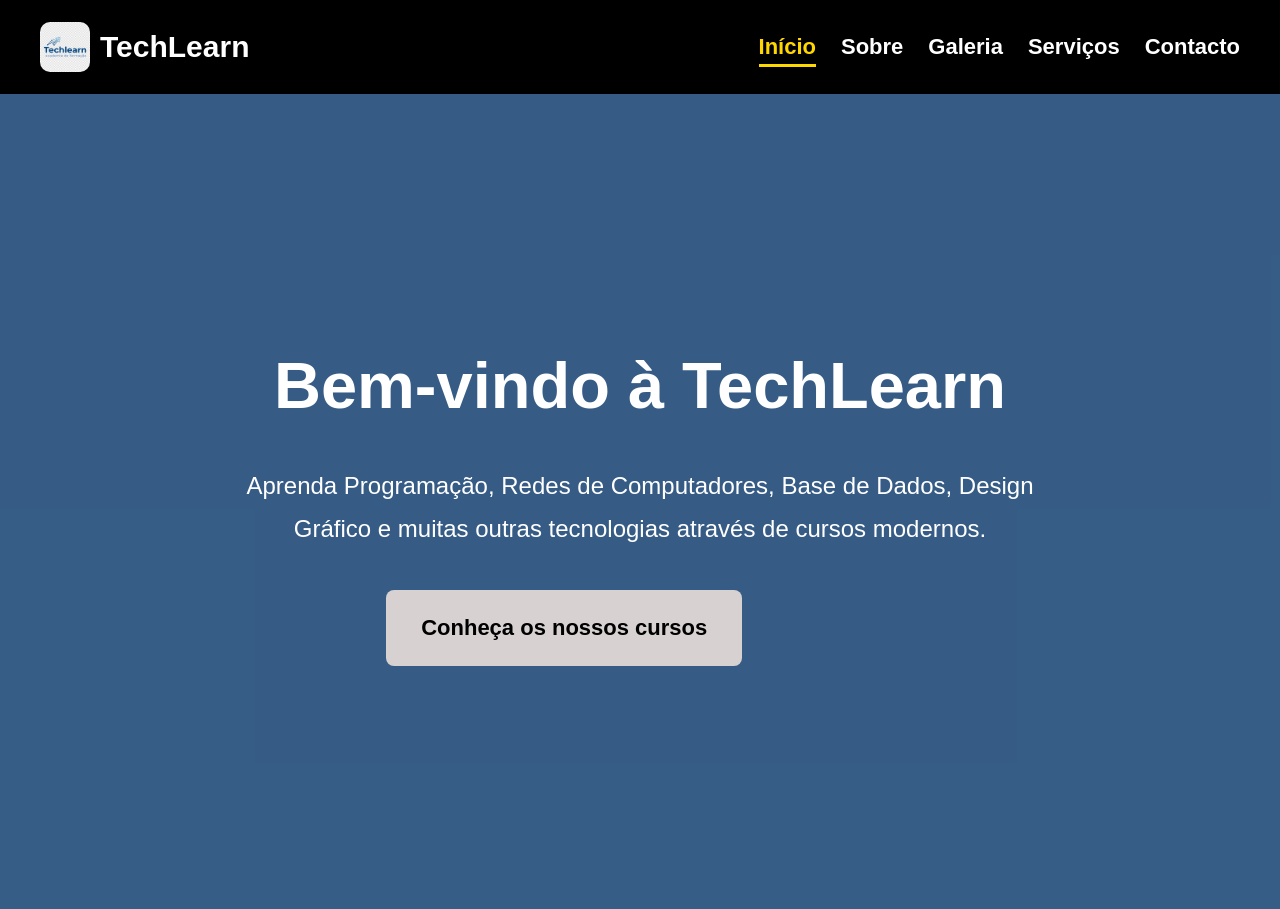
<file: index.html>
<!DOCTYPE html>
<html lang="pt">
<head>
    <meta charset="UTF-8">
    <meta name="viewport" content="width=device-width, initial-scale=1.0">
    <title>TechLearn - Início</title>
    <link rel="stylesheet" href="style.css">
</head>

<body>

<header>

    <div class="logo">
        <img class="lg" src="techlearn_logo.png" alt="Logo TechLearn">
        <span>TechLearn</span>
    </div>

    <input type="checkbox" id="menu">

    <label for="menu" class="icone">☰</label>

<nav>
    <ul>
        <li><a href="index.html" class="pagina-atual">Início</a></li>
        <li><a href="sobre.html">Sobre</a></li>
        <li><a href="Galeria.html">Galeria</a></li>
        <li><a href="serviço.html">Serviços</a></li>
        <li><a href="contactos.html">Contacto</a></li>
    </ul>
</nav>

</header>

<section class="banner">

    <video autoplay muted loop playsinline class="video-fundo">
        <source src="fundo.mp4" type="video/mp4">
    </video>
    
    <div class="banner-conteudo">
        <h1>Bem-vindo à TechLearn</h1>

        <p>
            Aprenda Programação, Redes de Computadores,
            Base de Dados, Design Gráfico e muitas outras
            tecnologias através de cursos modernos.
        </p>

        <a href="serviço.html" class="botao">
            Conheça os nossos cursos
        </a>
        <a href="Informações das nossas formações .pdf"download class="dwl">Download</a>
    </div>

</section>

</body>
</html>
</file>
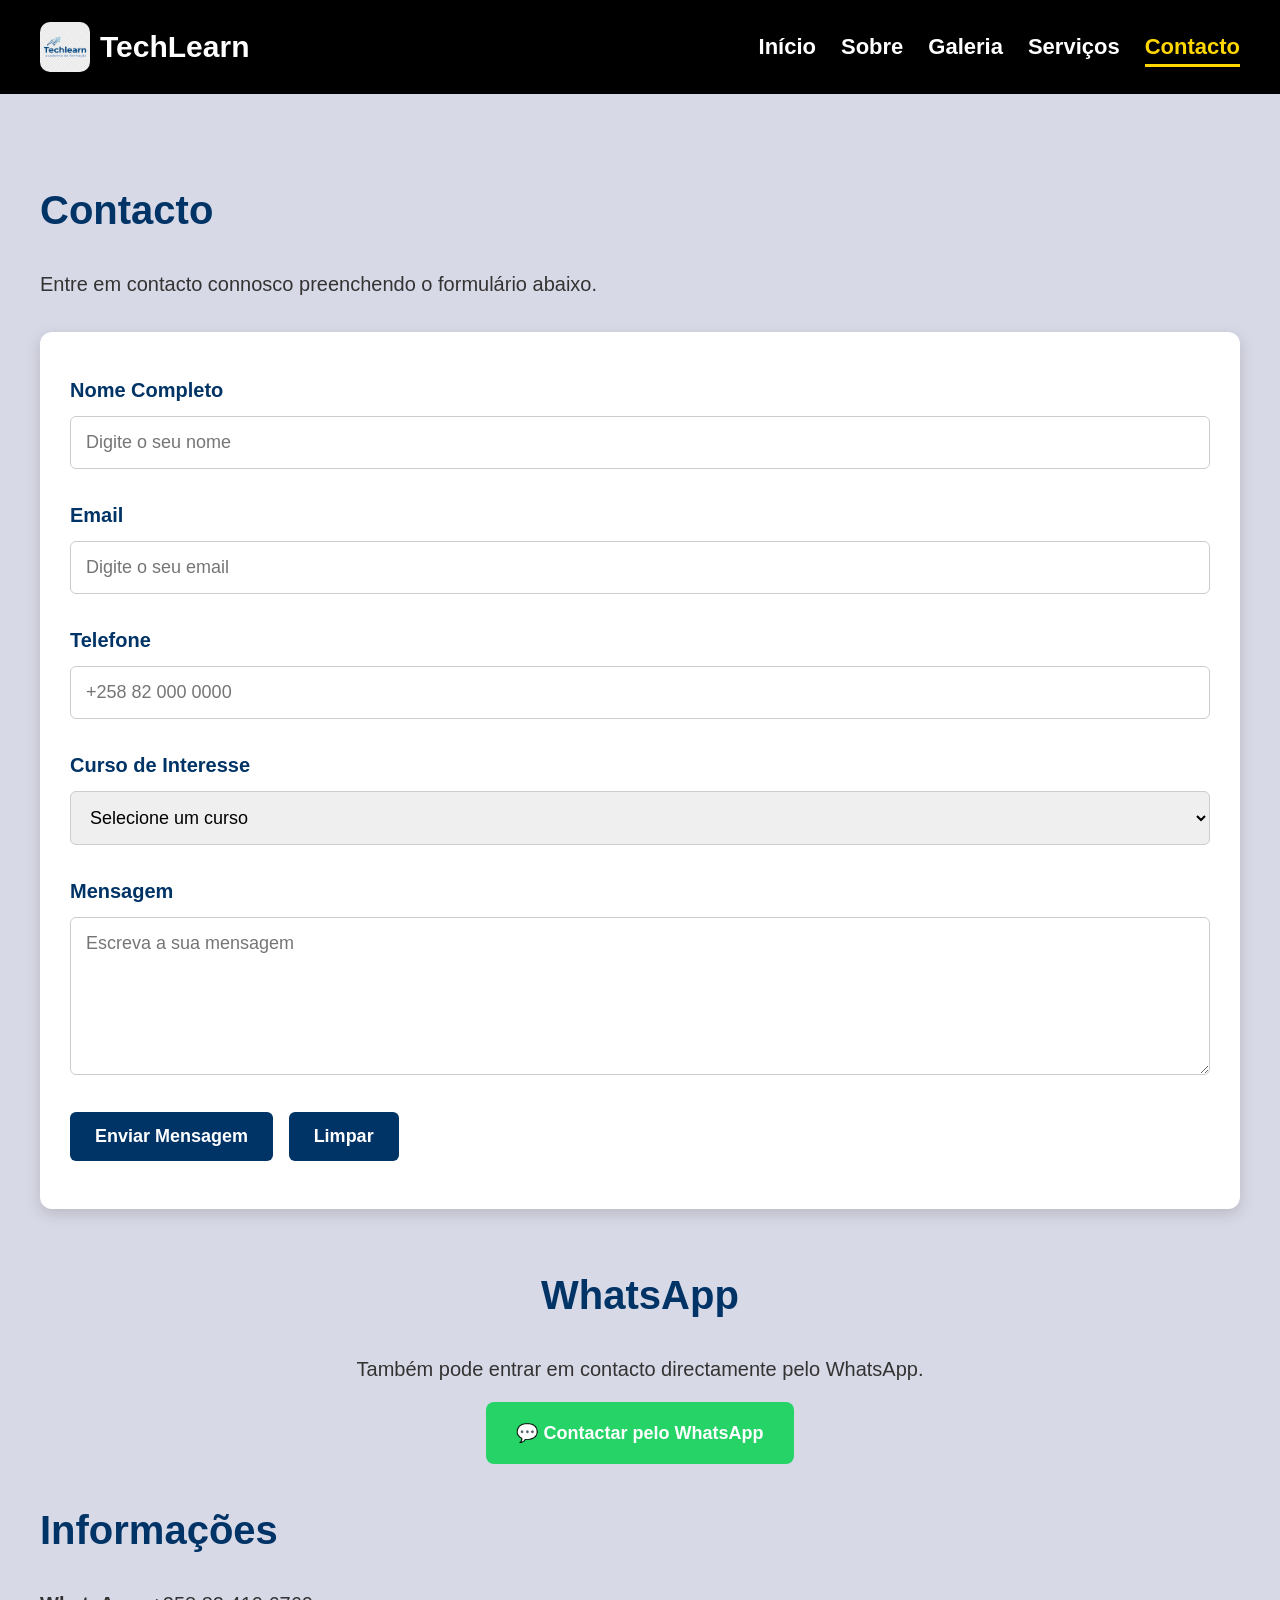
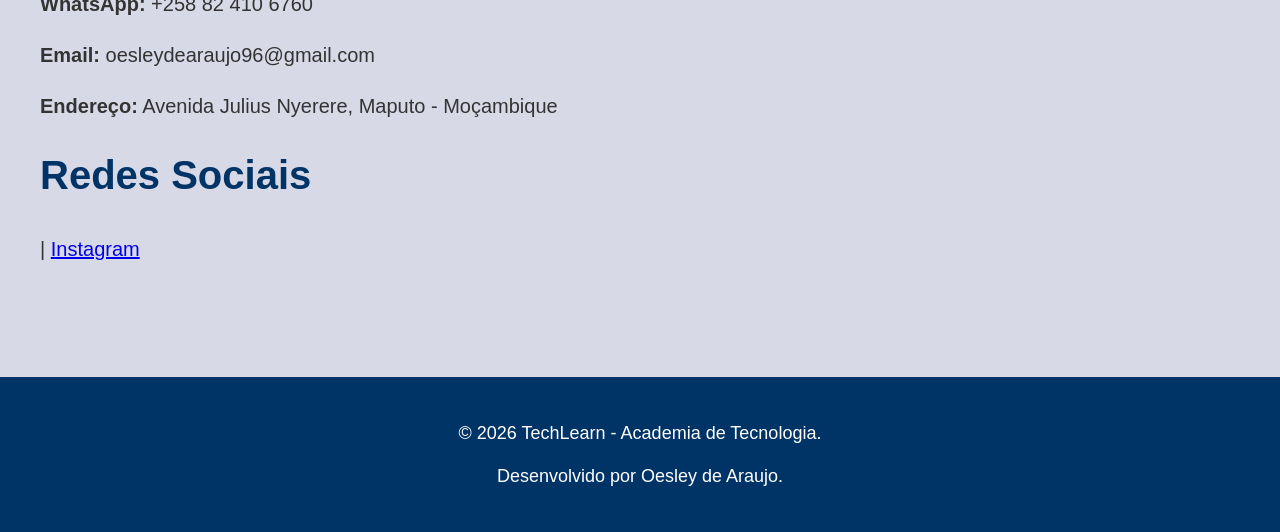
<file: contactos.html>
<!DOCTYPE html>
<html lang="pt">
<head>
    <meta charset="UTF-8">
    <meta name="viewport" content="width=device-width, initial-scale=1.0">

    <title>TechLearn - Contacto</title>

    <link rel="stylesheet" href="style.css">
</head>

<body>

<header>
  <div class="logo">
        <img class="lg" src="techlearn_logo.png" alt="Logo TechLearn">
        <span>TechLearn</span>
    </div>
    <input type="checkbox" id="menu">

    <label for="menu" class="icone">
        ☰
    </label>

<nav>
    <ul>
        <li><a href="index.html">Início</a></li>
        <li><a href="sobre.html">Sobre</a></li>
        <li><a href="Galeria.html">Galeria</a></li>
        <li><a href="serviço.html">Serviços</a></li>
        <li><a href="contactos.html" class="pagina-atual">Contacto</a></li>
    </ul>
</nav>

</header>


<section class="pagina">

    <div class="conteudo">

        <h2>Contacto</h2>

        <p>
            Entre em contacto connosco preenchendo o formulário abaixo.
        </p>


        <form
            action="https://formsubmit.co/oesleydearaujo96@gmail.com"
            method="POST"
        >

            <label for="nome">
                Nome Completo
            </label>

            <input
                type="text"
                id="nome"
                name="Nome"
                placeholder="Digite o seu nome"
                required
            >


            <label for="email">
                Email
            </label>

            <input
                type="email"
                id="email"
                name="Email"
                placeholder="Digite o seu email"
                required
            >


            <label for="telefone">
                Telefone
            </label>

            <input
                type="tel"
                id="telefone"
                name="Telefone"
                placeholder="+258 82 000 0000"
            >


            <label for="curso">
                Curso de Interesse
            </label>

            <select
                id="curso"
                name="Curso de Interesse"
                required
            >

                <option value="">
                    Selecione um curso
                </option>

                <option value="Programação Web">
                    Programação Web
                </option>

                <option value="Redes de Computadores">
                    Redes de Computadores
                </option>

                <option value="Base de Dados">
                    Base de Dados
                </option>

                <option value="Design Gráfico">
                    Design Gráfico
                </option>

                <option value="Manutenção de Computadores">
                    Manutenção de Computadores
                </option>

                <option value="Suporte Técnico">
                    Suporte Técnico
                </option>

            </select>


            <label for="mensagem">
                Mensagem
            </label>

            <textarea
                id="mensagem"
                name="Mensagem"
                rows="6"
                placeholder="Escreva a sua mensagem"
                required
            ></textarea>


            <input
                type="hidden"
                name="_subject"
                value="Novo contacto recebido pelo site TechLearn"
            >

            <input
                type="hidden"
                name="_captcha"
                value="false"
            >

            <input
                type="hidden"
                name="_template"
                value="table"
            >


            <input
                type="submit"
                value="Enviar Mensagem"
            >

            <input
                type="reset"
                value="Limpar"
            >

        </form>


        <div class="whatsapp-container">

            <h2>WhatsApp</h2>

            <p>
                Também pode entrar em contacto directamente pelo WhatsApp.
            </p>

            <a
                class="whatsapp-btn"
                href="https://wa.me/258824106760?text=Olá%20TechLearn,%20gostaria%20de%20obter%20mais%20informações."
                target="_blank"
                rel="noopener noreferrer"
            >
                💬 Contactar pelo WhatsApp
            </a>

        </div>


        <h2>Informações</h2>

        <p>
            <strong>WhatsApp:</strong>
            +258 82 410 6760
        </p>

        <p>
            <strong>Email:</strong>
            oesleydearaujo96@gmail.com
        </p>

        <p>
            <strong>Endereço:</strong>
            Avenida Julius Nyerere,
            Maputo - Moçambique
        </p>


        <h2>Redes Sociais</h2>

        <p> 
            |

            <a
                href="https://www.instagram.com/oesley_de_araujo/"
                target="_blank"
                rel="noopener noreferrer"  >
                Instagram
            </a>

        </p>

    </div>

</section>


        </p>

    </div>

</section>


<footer>

    <p> © 2026 TechLearn - Academia de Tecnologia. </p>
    
    <p> Desenvolvido por Oesley de Araujo. </p>

</footer>


</body>
</html>
</file>
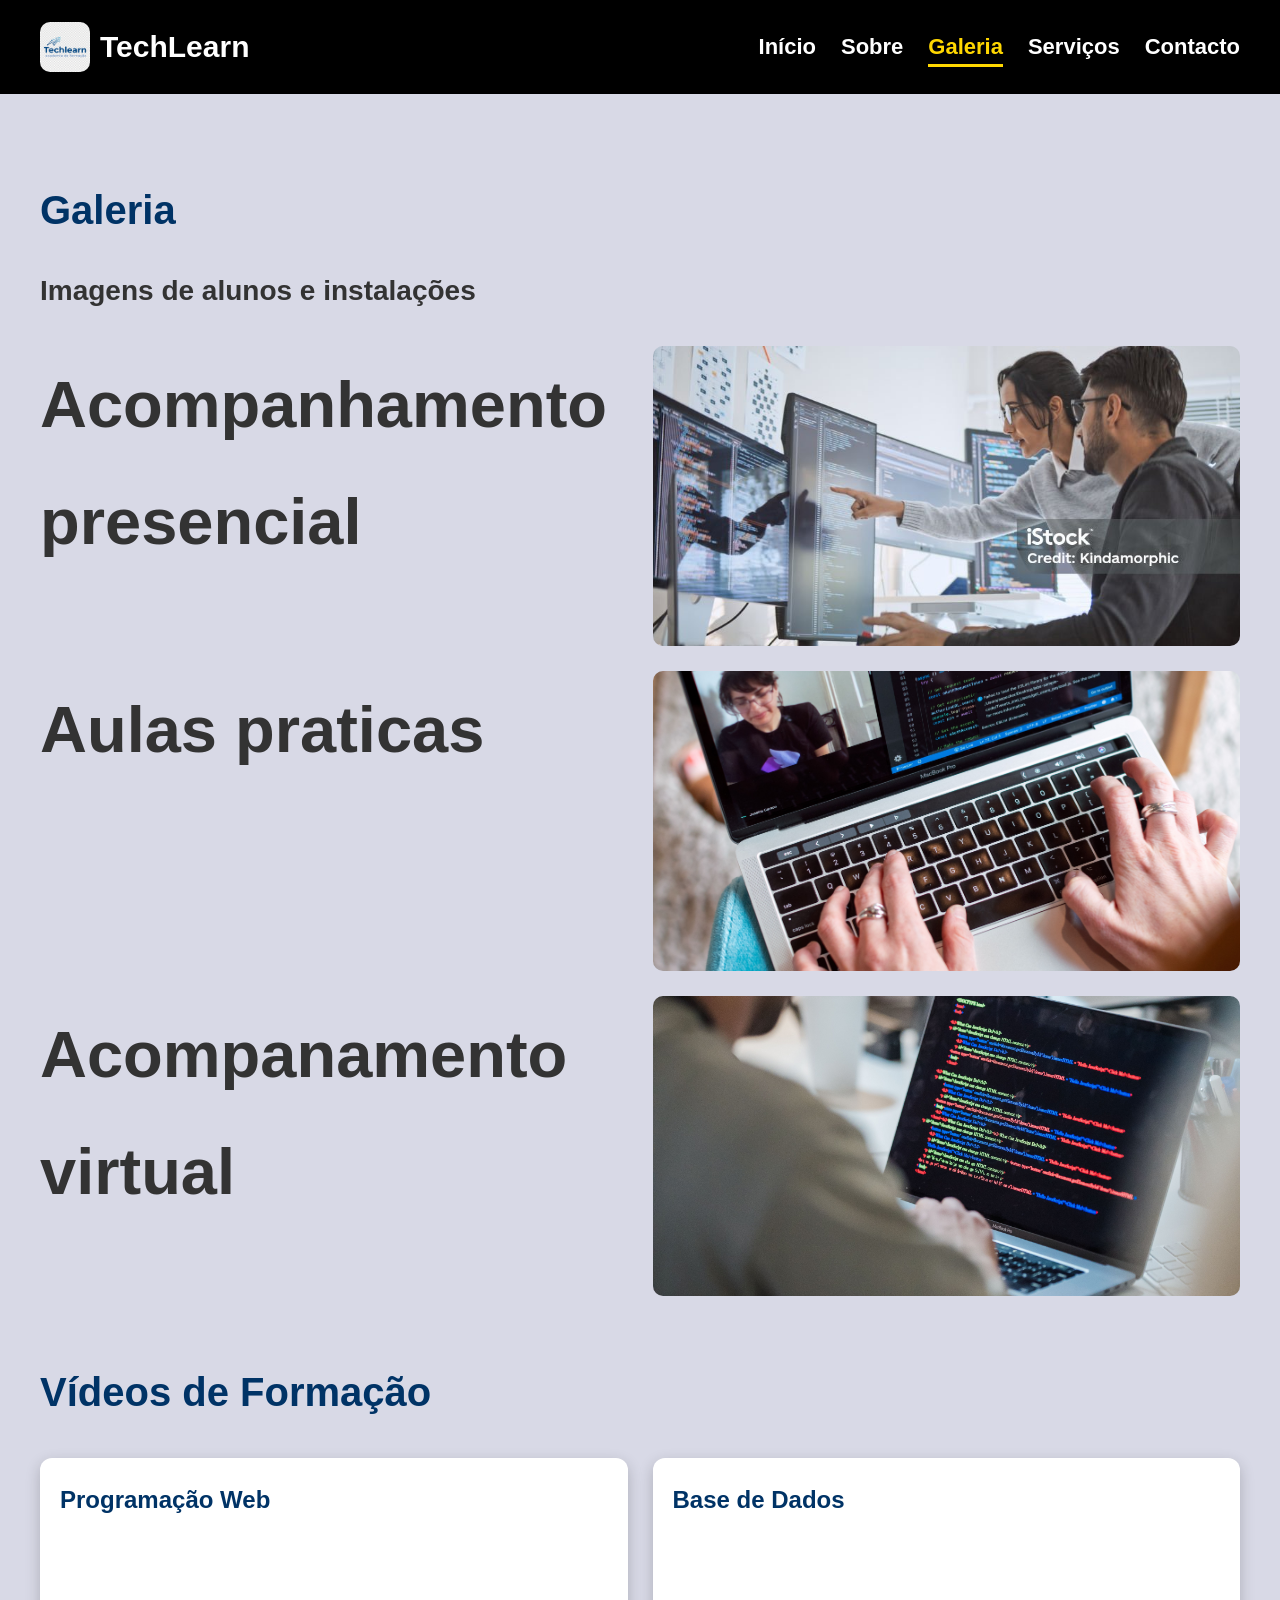
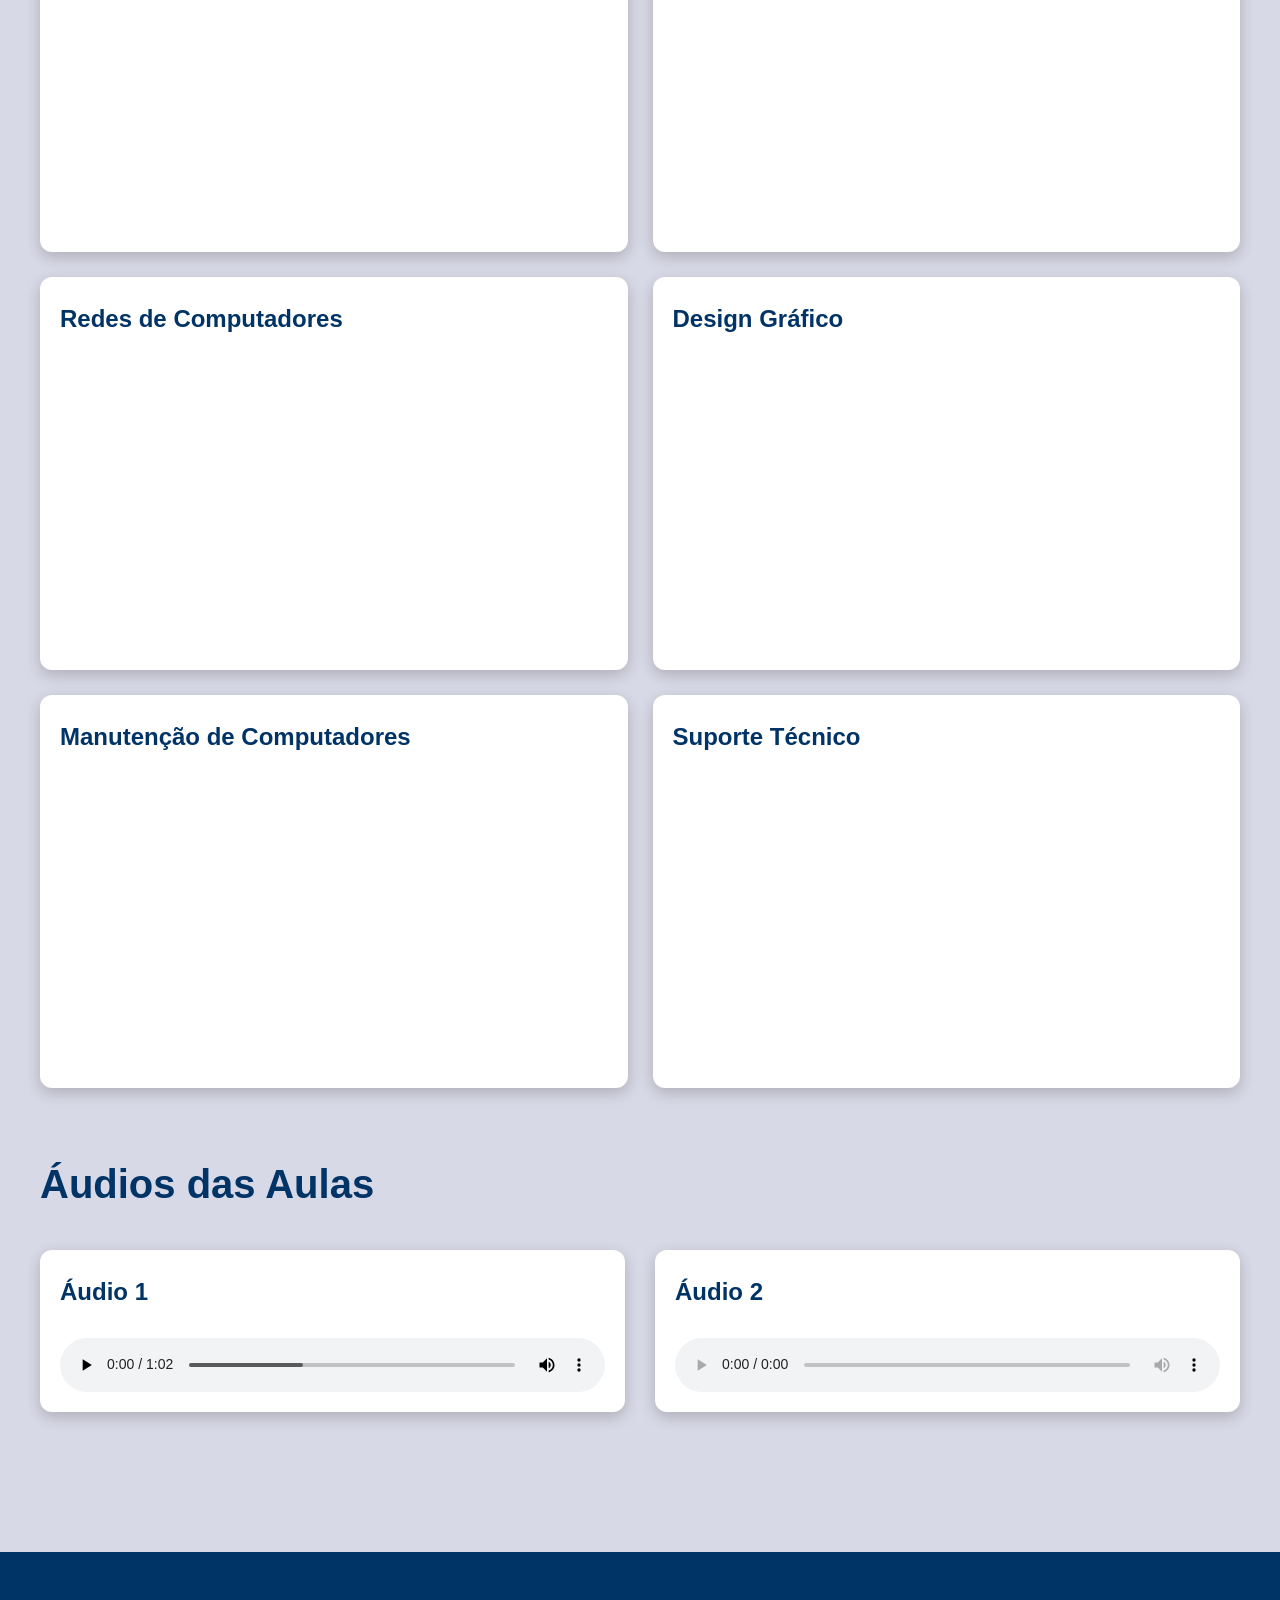
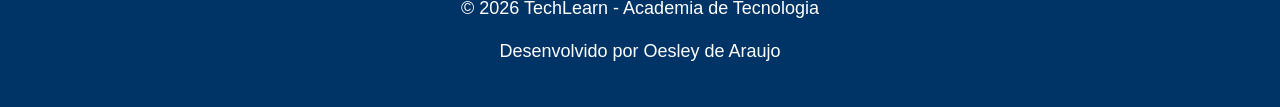
<file: Galeria.html>
<!DOCTYPE html>
<html lang="pt">
<head>
    <meta charset="UTF-8">
    <meta name="viewport" content="width=device-width, initial-scale=1.0">
    <title>TechLearn - Galeria</title>
    <link rel="stylesheet" href="style.css">
</head>

<body>

<header>
      <div class="logo">
        <img class="lg" src="techlearn_logo.png" alt="Logo TechLearn">
        <span>TechLearn</span>
    </div>
    <input type="checkbox" id="menu">
    <label for="menu" class="icone">☰</label>

<nav>
    <ul>
        <li><a href="index.html">Início</a></li>
        <li><a href="sobre.html">Sobre</a></li>
        <li><a href="Galeria.html" class="pagina-atual">Galeria</a></li>
        <li><a href="serviço.html">Serviços</a></li>
        <li><a href="contactos.html">Contacto</a></li>
    </ul>
</nav>
</header>

<section class="pagina">

    <div class="conteudo">

        <h2>Galeria</h2>

        <h3>Imagens de alunos e instalações</h3>

        <div class="galeria-grid">
                <h1> Acompanhamento presencial </h1>
            <img src="op.jpg" alt="Imagem 1">
            <h1> Aulas praticas </h1>
            <img src="pexels-thisisengineering-3861964.jpg" alt="Imagem 2">
            <h1>Acompanamento virtual</h1>
            <img src="pexels-mizunokozuki-12899158.jpg" alt="Imagem 3">
            
        </div>


        <h2>Vídeos de Formação</h2>

        <div class="galeria-grid">

            <div class="video-card">
                <h4>Programação Web</h4>

                <iframe
                 width="560"
                  height="315" 
                  src="https://www.youtube.com/embed/5Hn58p-hYC0?si=hIjaq1DORU5sdslX" 
                  title="YouTube video player" 
                  frameborder="0" 
                  allow="accelerometer; autoplay; clipboard-write; encrypted-media; gyroscope; picture-in-picture; web-share" 
                  referrerpolicy="strict-origin-when-cross-origin" 
                  allowfullscreen>

                </iframe>
            </div>


            <div class="video-card">
                <h4>Base de Dados</h4>

                <iframe
                    src="https://www.youtube.com/embed/7S_tz1z_5bA"
                    title="Base de Dados e SQL"
                    allowfullscreen>
                </iframe>
            </div>


            <div class="video-card">
                <h4>Redes de Computadores</h4>

                <iframe
                    src="https://www.youtube.com/embed/3QhU9jd03a0"
                    title="Redes de Computadores"
                    allowfullscreen>
                </iframe>
            </div>


            <div class="video-card">
                <h4>Design Gráfico</h4>

                <iframe
                    src="https://www.youtube.com/embed/QwOn3MzmRVo"
                    title="Curso de Design Gráfico"
                    allowfullscreen>
                </iframe>
            </div>


            <div class="video-card">
                <h4>Manutenção de Computadores</h4>

                <iframe 
                width="560"
                 height="315" 
                 src="https://www.youtube.com/embed/CGDryR8fdHo?si=LnTK4_0CtOot8Vua" 
                 title="YouTube video player" 
                 frameborder="0" 
                 allow="accelerometer; autoplay; clipboard-write; encrypted-media; gyroscope; picture-in-picture; web-share" 
                 referrerpolicy="strict-origin-when-cross-origin" 
                 allowfullscreen>

                </iframe>
            </div>


            <div class="video-card">
                <h4>Suporte Técnico</h4>

                <iframe
                    src="https://www.youtube.com/embed/27D3N5LKp5k"
                    title="Suporte Técnico"
                    allowfullscreen>
                </iframe>
            </div>

        </div>


        <h2>Áudios das Aulas</h2>

        <div class="audio-list">

            <div class="audio-card">
                <h4>Áudio 1</h4>

                <audio controls>
                    <source src="file _ 08-Sep-26 11.45.14.1 AM.mp3" type="audio/mp3">
                </audio>
            </div>


            <div class="audio-card">
                <h4>Áudio 2</h4>

                <audio controls>
                    <source src=" HOMENS DE NEGÓCIO  (Dalsin e Baratapai) (FullVerse3).m4a " type="audio/mpeg">
                </audio>
            </div>

        </div>

    </div>

</section>
<footer>

    <p>
        © 2026 TechLearn - Academia de Tecnologia
    </p>

    <p>
        Desenvolvido por Oesley de Araujo
    </p>

</footer>
</body>
</html>
</file>
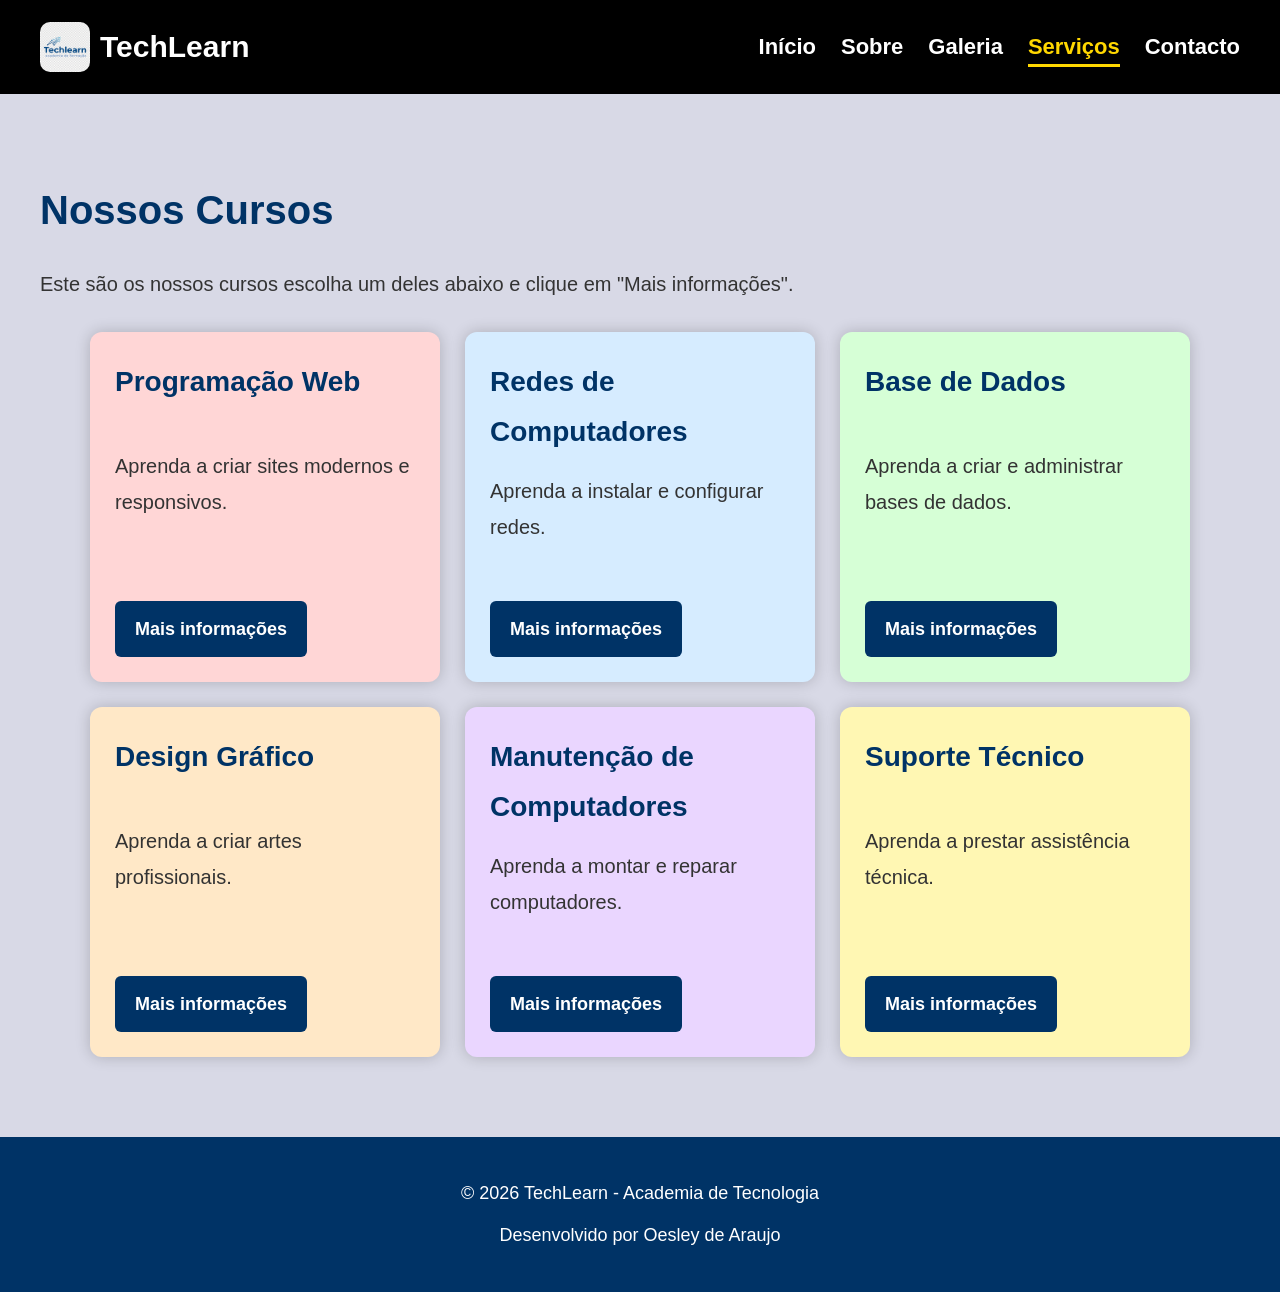
<file: serviço.html>
<!DOCTYPE html>
<html lang="pt">
<head>
    <meta charset="UTF-8">
    <meta name="viewport" content="width=device-width, initial-scale=1.0">
    <title>TechLearn - Cursos</title>
    <link rel="stylesheet" href="style.css">
</head>

<body>

<header>
    <div class="logo">
        <img class="lg" src="techlearn_logo.png" alt="Logo TechLearn">
        <span>TechLearn</span>
    </div>

    <input type="checkbox" id="menu">
    <label for="menu" class="icone">☰</label>

<nav>
    <ul>
        <li><a href="index.html">Início</a></li>
        <li><a href="sobre.html">Sobre</a></li>
        <li><a href="Galeria.html">Galeria</a></li>
        <li><a href="serviço.html" class="pagina-atual">Serviços</a></li>
        <li><a href="contactos.html">Contacto</a></li>
    </ul>
</nav>
</header>

<section class="pagina">

    <div class="conteudo">

        <h2>Nossos Cursos</h2>

        <p>
            Este são os nossos cursos escolha um deles abaixo e clique em
            "Mais informações".
        </p>

        <div class="cards">

            <div class="card card1">
                <h3>Programação Web</h3>

                <p>
                    Aprenda a criar sites modernos e responsivos.
                </p>

                <details>
                    <summary class="botao-card">
                        Mais informações
                    </summary>

                    <h4>Você aprenderá:</h4>

                    <ul>
                        <li>HTML5</li>
                        <li>CSS3</li>
                        <li>JavaScript</li>
                        <li>Formulários</li>
                        <li>Layouts responsivos</li>
                        <li>Animações</li>
                        <li>Publicação de sites</li>
                    </ul>

                    <p><strong>Duração:</strong> 6 meses</p>
                </details>
            </div>


            <div class="card card2">

                <h3>Redes de Computadores</h3>

                <p>
                    Aprenda a instalar e configurar redes.
                </p>

                <details>

                    <summary class="botao-card">
                        Mais informações
                    </summary>

                    <h4>Você aprenderá:</h4>

                    <ul>
                        <li>Cabos e conectores</li>
                        <li>Configuração de routers</li>
                        <li>Endereços IP</li>
                        <li>Redes locais</li>
                        <li>Segurança de redes</li>
                        <li>Wi-Fi</li>
                    </ul>

                    <p><strong>Duração:</strong> 5 meses</p>

                </details>

            </div>


            <div class="card card3">

                <h3>Base de Dados</h3>

                <p>
                    Aprenda a criar e administrar bases de dados.
                </p>

                <details>

                    <summary class="botao-card">
                        Mais informações
                    </summary>

                    <h4>Você aprenderá:</h4>

                    <ul>
                        <li>SQL</li>
                        <li>MySQL</li>
                        <li>PostgreSQL</li>
                        <li>Modelação de dados</li>
                        <li>Consultas</li>
                        <li>Normalização</li>
                    </ul>

                    <p><strong>Duração:</strong> 6 meses</p>

                </details>

            </div>


            <div class="card card4">

                <h3>Design Gráfico</h3>

                <p>
                    Aprenda a criar artes profissionais.
                </p>

                <details>

                    <summary class="botao-card">
                        Mais informações
                    </summary>

                    <h4>Você aprenderá:</h4>

                    <ul>
                        <li>Photoshop</li>
                        <li>Illustrator</li>
                        <li>Logótipos</li>
                        <li>Banners</li>
                        <li>Cartazes</li>
                        <li>Edição de imagens</li>
                    </ul>

                    <p><strong>Duração:</strong> 4 meses</p>

                </details>

            </div>


            <div class="card card5">

                <h3>Manutenção de Computadores</h3>

                <p>
                    Aprenda a montar e reparar computadores.
                </p>

                <details>

                    <summary class="botao-card">
                        Mais informações
                    </summary>

                    <h4>Você aprenderá:</h4>

                    <ul>
                        <li>Montagem de computadores</li>
                        <li>Instalação de sistemas</li>
                        <li>Diagnóstico de problemas</li>
                        <li>Troca de componentes</li>
                        <li>Limpeza preventiva</li>
                    </ul>

                    <p><strong>Duração:</strong> 5 meses</p>

                </details>

            </div>


            <div class="card card6">

                <h3>Suporte Técnico</h3>

                <p>
                    Aprenda a prestar assistência técnica.
                </p>

                <details>

                    <summary class="botao-card">
                        Mais informações
                    </summary>

                    <h4>Você aprenderá:</h4>

                    <ul>
                        <li>Atendimento ao cliente</li>
                        <li>Instalação de software</li>
                        <li>Configuração de computadores</li>
                        <li>Resolução de problemas</li>
                        <li>Segurança informática</li>
                    </ul>

                    <p><strong>Duração:</strong> 4 meses</p>

                </details>

            </div>

        </div>

    </div>

</section>
<footer>

    <p>
        © 2026 TechLearn - Academia de Tecnologia
    </p>

    <p>
        Desenvolvido por Oesley de Araujo
    </p>

</footer>
</body>
</html>
</file>
<file: style.css>
* {
    margin: 0;
    padding: 0;
    box-sizing: border-box;
    font-family: Arial, Helvetica, sans-serif;
    scroll-behavior: smooth;
}

body {
    background: #d8d9e6;
    color: #333;
    font-size: 20px;
    line-height: 1.8;
}

section {
    padding: 80px 40px;
}

.pagina {
    min-height: 80vh;
}

.conteudo {
    max-width: 1200px;
    margin: auto;
}

.pagina-atual {
    color: gold !important;
    border-bottom: 3px solid gold;
    padding-bottom: 5px;
}

h1 {
    font-size: 65px;
    margin-bottom: 20px;
}

h2 {
    font-size: 40px;
    margin-bottom: 20px;
    color: #003366;
}

h3 {
    font-size: 28px;
    margin-bottom: 15px;
}

h4 {
    font-size: 24px;
    margin-bottom: 10px;
}

p {
    font-size: 20px;
    margin-bottom: 15px;
}

li {
    font-size: 20px;
}

header {
    background: #000;

    display: flex;
    justify-content: space-between;
    align-items: center;

    padding: 20px 40px;

    position: sticky;
    top: 0;

    z-index: 1000;
}

.logo {
    display: flex;
    align-items: center;
    gap: 10px;
    color: white;
}

.logo .lg {
    width: 50px;
    height: 50px;
    object-fit: contain;
    margin: 0;
}

.logo span {
    color: white;
    font-size: 30px;
    font-weight: bold;
}

nav ul {
    display: flex;
    list-style: none;
    margin: 0;
    padding: 0;
}

nav ul li {
    margin-left: 25px;
}

nav ul li a {
    color: white;
    text-decoration: none;
    font-size: 22px;
    font-weight: bold;
    transition: 0.3s;
}

nav ul li a:hover {
    color: gold;
}

#menu {
    display: none;
}

.icone {
    display: none;
    font-size: 35px;
    color: white;
    cursor: pointer;
}

.banner {
    height: calc(100vh - 85px);
    min-height: 600px;

    position: relative;

    display: flex;
    flex-direction: column;
    justify-content: center;
    align-items: center;

    text-align: center;

    overflow: hidden;

    color: white;
}

.video-fundo {
    position: absolute;

    top: 0;
    left: 0;

    width: 100%;
    height: 100%;

    object-fit: cover;

    z-index: -2;
}

.banner::before {
    content: "";

    position: absolute;

    top: 0;
    left: 0;

    width: 100%;
    height: 100%;

    background: rgba(0, 51, 102, 0.75);

    z-index: -1;
}

.banner-conteudo {
    position: relative;
    z-index: 1;

    max-width: 900px;
    padding: 30px;
}

.banner h1 {
    color: white;
}

.banner p {
    color: white;
    font-size: 24px;
    margin-bottom: 30px;
}

.botao {
    display: inline-block; 
    justify-content: center;
    background: #d8d1d1;
    color: #000;
    text-decoration: none;
    left: 40%;
    padding: 18px 35px;
    border-radius: 8px;
    font-size: 22px;
    font-weight: bold;
    transition: 0.3s;
    margin: 10px;
}

.dwl {
    display: inline-block;
    background: #5efff7;
    color: #000;
    text-decoration: none;
    padding: 14px 30px;
    border-radius: 5px;
    font-size: 18px;
    font-weight: bold;
    transition: 0.4s;
    position: relative;
    left: 80%;
    top: 250px;
}

.botao:hover,
.dwl:hover {
    background: rgb(74, 98, 202);
    color: white;
    transform: scale(1.05);
}

.cards {
    display: flex;
    flex-wrap: wrap;
    justify-content: center;
    align-items: stretch;
    gap: 25px;
    margin-top: 30px;
}

.card {
    width: 350px;
    min-height: 350px;

    padding: 25px;

    border-radius: 12px;

    box-shadow: 0 0 15px rgba(0, 0, 0, 0.2);

    display: flex;
    flex-direction: column;
    justify-content: space-between;

    transition: 0.4s;
}

.card:hover {
    transform: translateY(-10px);

    box-shadow: 0 10px 25px rgba(0, 0, 0, 0.3);
}

.card1 {
    background: #ffd6d6;
}

.card2 {
    background: #d6ecff;
}

.card3 {
    background: #d6ffd6;
}

.card4 {
    background: #ffe8c7;
}

.card5 {
    background: #ead6ff;
}

.card6 {
    background: #fff7b3;
}

.card h3 {
    color: #003366;
}

.botao-card {
    display: inline-block;
    margin-top: 20px;
    background: #003366;
    color: white;
    padding: 12px 20px;
    border-radius: 6px;
    font-size: 18px;
    font-weight: bold;
    cursor: pointer;
    transition: 0.3s;
}

.botao-card:hover {
    background: #001f4d;
}

details {
    margin-top: 20px;
    text-align: left;
}

summary {
    list-style: none;
}

summary::-webkit-details-marker {
    display: none;
}

details ul {
    margin-left: 25px;
}

details li {
    margin-bottom: 5px;
}

.lista-valores {
    margin-left: 30px;
    margin-bottom: 30px;
}

img {
    max-width: 100%;
    height: auto;

    border-radius: 10px;

    margin: 10px;
}

.sobre-grid {
    display: grid;

    grid-template-columns: repeat(2, 1fr);

    gap: 30px;
}

.card-sobre {
    padding: 30px;
    border-radius: 15px;
    box-shadow: 0 5px 15px rgba(0, 0, 0, 0.15);
    border-left: 7px solid;
    transition: 0.4s;
}

.card-sobre:hover {
    transform: translateY(-6px);
    box-shadow: 0 10px 25px rgba(0, 0, 0, 0.25);
}

.card-principal {
    background: #ffffff;
    border-left-color: #0077b6;
    text-align: center;
    margin-bottom: 30px;
}

.card-principal h1 {
    color: #003366;
    font-size: 40px;
}

.card-principal p {
    max-width: 950px;
    margin: auto;
}

.card-missao {
    background: #e3f2fd;
    border-left-color: #2196f3;
}

.card-visao {
    background: #e8f5e9;
    border-left-color: #4caf50;
}

.card-valores {
    background: #fff3e0;
    border-left-color: #ff9800;
}

.card-formacao {
    background: #fce4ec;
    border-left-color: #e91e63;

    text-align: center;
}

.card-perfil {
    background: #ede7f6;
    border-left-color: #673ab7;
}

.logo-sobre {
    width: 180px;
    height: 180px;
    object-fit: contain;
    display: block;
    margin: 0 auto 25px;
}

.imagem-sobre {
    width: 100%;
    max-width: 1000px;
    height: 400px;
    object-fit: cover;
    display: block;
    margin: 0 auto 25px;
    border-radius: 12px;
}

.perfil-programador {
    display: flex;
    align-items: center;
    gap: 40px;
    margin-top: 30px;
    text-align: left;
}

.foto-perfil {
    width: 250px;
    height: 250px;

    object-fit: cover;

    border-radius: 50%;

    margin: 0;

    flex-shrink: 0;
}

.texto-perfil {
    flex: 1;
}

.texto-perfil p {
    margin: 0;
}

.galeria-grid {
    display: grid;
    grid-template-columns: repeat(2, 1fr);
    gap: 25px;
    margin-top: 30px;
    margin-bottom: 60px;
}

.galeria-grid img {
    width: 100%;
    height: 300px;
    object-fit: cover;
    margin: 0;
    transition: 0.3s;
}

.galeria-grid img:hover {
    transform: scale(1.03);
    box-shadow: 0 10px 25px rgba(0, 0, 0, 0.3);
}

.videos-grid {
    display: grid;
    grid-template-columns: repeat(2, 1fr);
    gap: 30px;
    margin-top: 30px;
    margin-bottom: 60px;
}

.video-card {
    background: white;
    padding: 20px;
    border-radius: 12px;
    box-shadow: 0 5px 15px rgba(0, 0, 0, 0.2);
    min-height: 360px;
    display: flex;
    flex-direction: column;
    justify-content: space-between;
}

.video-card h4 {
    color: #003366;
}

iframe {
    width: 100%;
    height: 300px;
    border: none;
    border-radius: 10px;
    display: block;
}

.audio-list {
    display: grid;
    grid-template-columns: repeat(2, 1fr);
    gap: 30px;
    margin-top: 30px;
    margin-bottom: 60px;
}

.audio-card {
    background: white;
    padding: 20px;
    border-radius: 12px;
    box-shadow: 0 5px 15px rgba(0, 0, 0, 0.2);
    min-height: 60px;
    display: flex;
    flex-direction: column;
    justify-content: space-between;
}

.audio-card h4 {
    color: #003366;
}

.audio-card audio {
    width: 100%;
    margin-top: 15px;
}

audio {
    width: 100%;
    margin-top: 15px;
}

form {
    background: white;
    padding: 30px;
    border-radius: 12px;
    box-shadow: 0 5px 15px rgba(0, 0, 0, 0.15);
    margin-top: 30px;
    margin-bottom: 50px;
}

form label {
    display: block;
    font-size: 20px;
    font-weight: bold;
    color: #003366;
    margin-top: 10px;
}

form input,
form select,
form textarea {
    width: 100%;
    padding: 15px;
    margin-top: 8px;
    margin-bottom: 18px;
    border: 1px solid #ccc;
    border-radius: 6px;
    font-size: 18px;
    outline: none;
}

form input:focus,
form select:focus,
form textarea:focus {
    border: 2px solid #003366;
    box-shadow: 0 0 5px rgba(0, 51, 102, 0.3);
}

form textarea {
    resize: vertical;
    min-height: 150px;
}

input[type="submit"],
input[type="reset"] {
    width: auto;
    background: #003366;
    color: white;
    border: none;
    padding: 14px 25px;
    cursor: pointer;
    border-radius: 6px;
    margin-right: 10px;
    transition: 0.3s;
    font-weight: bold;
}

input[type="submit"]:hover,
input[type="reset"]:hover {
    background: #001f4d;

    transform: translateY(-2px);
}

.contacto-info {
    background: white;
    padding: 30px;
    border-radius: 12px;
    box-shadow: 0 5px 15px rgba(0, 0, 0, 0.15);
}

.contacto-info strong {
    color: #003366;
}

.redes-sociais a {
    color: #003366;

    text-decoration: none;

    font-weight: bold;

    margin-right: 15px;

    transition: 0.3s;
}

.redes-sociais a:hover {
    color: orange;
}

.whatsapp-container {
    margin: 30px 0;
    text-align: center;
}

.whatsapp-btn {
    display: inline-block;
    background-color: #25D366;
    color: white;
    padding: 15px 30px;
    border-radius: 8px;
    text-decoration: none;
    font-size: 18px;
    font-weight: bold;
    transition: 0.3s;
}

.whatsapp-btn:hover {
    background-color: #1ebe5d;
    transform: scale(1.05);
}

footer {
    background: #003366;
    color: white;
    text-align: center;
    padding: 30px;
    margin-top: 0;
}

footer p {
    color: white;
    font-size: 18px;
    margin: 10px 0;
}

footer a {
    color: gold;
    text-decoration: none;
}

@media (max-width: 1000px) {

    .cards {
        justify-content: center;
    }

    .card {
        width: 320px;
    }

    .audio-list {
        grid-template-columns: repeat(2, 1fr);
    }

    .sobre-grid {
        grid-template-columns: 1fr;
    }
}


@media (max-width: 768px) {

    header {
        padding: 15px 20px;
    }

    .logo .lg {
        width: 42px;
        height: 42px;
    }

    .logo span {
        font-size: 24px;
    }

    .icone {
        display: block;
        font-size: 32px;
    }

    nav {
        display: none;
        position: absolute;
        top: 100%;
        left: 0;
        width: 100%;
        background: #003366;
        box-shadow: 0 5px 10px rgba(0, 0, 0, 0.3);
    }

    nav ul {
        flex-direction: column;
    }

    nav ul li {
        margin: 0;
        text-align: center;
        border-bottom: 1px solid rgba(255, 255, 255, 0.2);
    }

    nav ul li a {
        display: block;
        padding: 15px;
        font-size: 20px;
    }

    #menu:checked ~ nav {
        display: block;
    }

    section {
        padding: 50px 20px;
    }

    h1 {
        font-size: 42px;
    }

    h2 {
        font-size: 32px;
    }

    h3 {
        font-size: 24px;
    }

    h4 {
        font-size: 20px;
    }

    p,
    li {
        font-size: 18px;
    }

    .banner {
        height: calc(100vh - 70px);
        min-height: 550px;
        padding: 20px;
    }

    .banner-conteudo {
        padding: 15px;
    }

    .banner h1 {
        font-size: 40px;
    }

    .banner p {
        font-size: 18px;
    }

    .botao,
    .dwl {
        font-size: 18px;
        padding: 14px 22px;
        margin: 8px;
    }

    .cards {
        flex-direction: column;
        align-items: center;
    }

    .card {
        width: 100%;
        max-width: 450px;
    }

    .galeria-grid {
        grid-template-columns: 1fr;
    }

    .galeria-grid img {
        height: 250px;
    }

    .videos-grid {
        grid-template-columns: 1fr;
    }

    iframe {
        height: 250px;
    }

    .audio-list {
        grid-template-columns: 1fr;
    }

    form {
        padding: 20px;
    }

    form label {
        font-size: 18px;
    }

    form input,
    form select,
    form textarea {
        font-size: 16px;
    }

    .card-sobre {
        padding: 22px;

        margin-bottom: 20px;
    }

    .card-principal h1 {
        font-size: 30px;
    }

    .logo-sobre {
        width: 150px;
        height: 150px;
    }

    .imagem-sobre {
        height: 250px;
        margin: 20px auto;
    }

    .perfil-programador {
        flex-direction: column;
        text-align: center;
        gap: 20px;
    }

    .foto-perfil {
        width: 180px;
        height: 180px;
    }

    .texto-perfil {
        width: 100%;
    }

    footer {
        padding: 25px 15px;
    }

    footer p {
        font-size: 16px;
    }
}

@media (max-width: 480px) {

    .logo span {
        font-size: 22px;
    }

    .logo .lg {
        width: 38px;
        height: 38px;
    }

    .icone {
        font-size: 28px;
    }

    .banner h1 {
        font-size: 32px;
    }

    .banner p {
        font-size: 16px;
    }

    h2 {
        font-size: 28px;
    }

    .card {
        padding: 20px;
    }

    .botao-card {
        font-size: 16px;
        padding: 10px 15px;
    }

    .galeria-grid img {
        height: 220px;
    }

    iframe {
        height: 210px;
    }

    input[type="submit"],
    input[type="reset"] {
        padding: 12px 18px;
        font-size: 15px;
    }

    .logo-sobre {
        width: 130px;
        height: 130px;
    }
}
</file>
